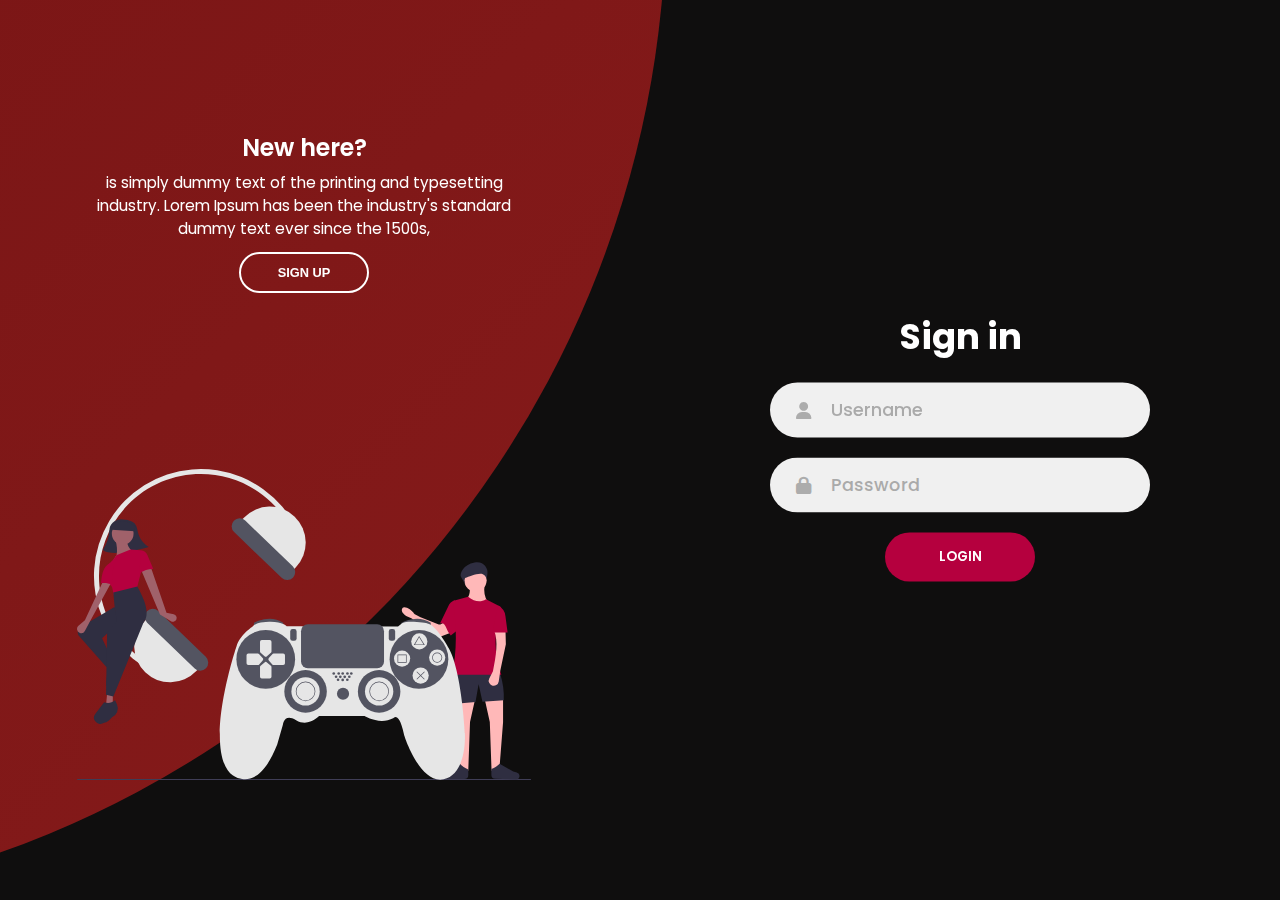
<file: Sign/index.html>
<!DOCTYPE html>
<html>
<head>
	<meta charset="UTF-8">
	<meta name="viewport" content="width =device-width, initial-scale=1.0">
	<script>
		src="https://kit.fontawesome.com/64d58efce2.js"
		crossorigin="anonymous"
	</script>
	<link rel="stylesheet" type="text/css" href="style.css">
	<link rel="stylesheet"  href="https://cdnjs.cloudflare.com/ajax/libs/font-awesome/6.1.1/css/all.min.css">
	<title>Sign In</title>
</head>
<body>
	<div class="container">
		<div class="forms-container">
			<div class="signin-signup">
				<form class="sign-in-form">
					<h2 class="title">Sign in</h2>
					<div class="input-field">
						<i class="fas fa-user"></i>
						<input type="text" placeholder="Username" id="username" required="">
					</div>
					<div class="input-field">
						<i class="fas fa-lock"></i>
						<input type="password" placeholder="Password" id="password" required="">
					</div>
					<input type="button" value="Login" class="btn solid" onclick="getInfo()">
				</form>

				<form action="" class="sign-up-form">
					<h2 class="title">Sign up</h2>
					<div class="input-field">
						<i class="fas fa-user"></i>
						<input type="text" placeholder="Username">
					</div>
					<div class="input-field">
						<i class="fas fa-envelope"></i>
						<input type="text" placeholder="Email">
					</div>
					<div class="input-field">
						<i class="fas fa-lock"></i>
						<input type="password" placeholder="Password">
					</div>
					<input type="submit" value="Sign Up" class="btn solid">
				</form>
			</div>
		</div>

		<div class="panels-container">
			<div class="panel left-panel">
				<div class="content">
					<h3>New here?</h3>
					<p>is simply dummy text of the printing and typesetting industry. Lorem Ipsum has been the industry's standard dummy text ever since the 1500s, </p>
					<button class="btn transparent" id="sign-up-btn">Sign Up</button>
				</div>
				<img src="img/log.svg" class="image" alt="">
			</div>

			<div class="panel right-panel">
				<div class="content">
					<h3>Already a member?</h3>
					<p>is simply dummy text of the printing and typesetting industry. Lorem Ipsum has been the industry's standard dummy text ever since the 1500s, </p>
					<button class="btn transparent" id="sign-in-btn">Sign In</button>
				</div>
				<img src="img/register.svg" class="image" alt="">
			</div>
		</div>
	</div>

	<script src="app.js"></script>
</body>
</html>
</file>
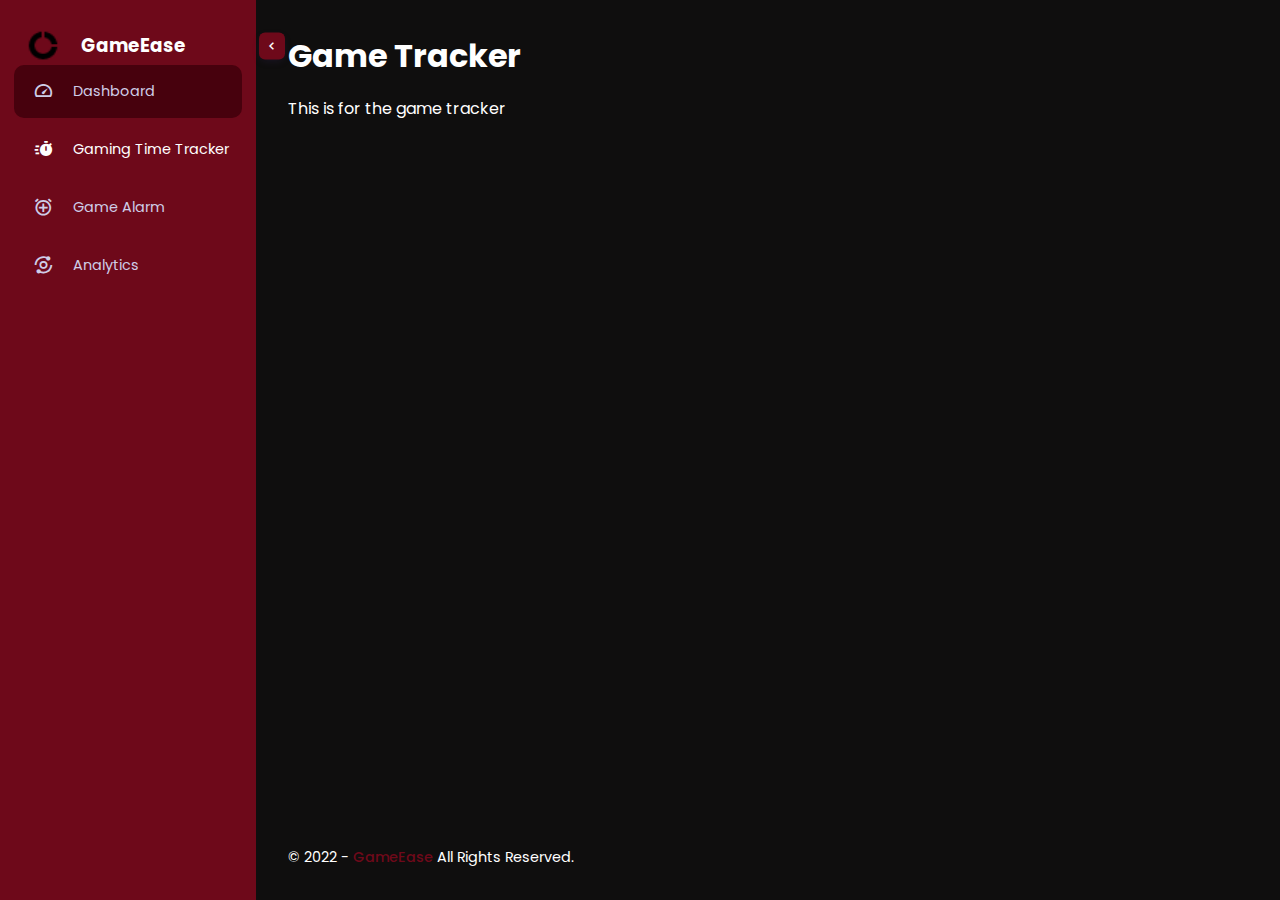
<file: GameEase/GameTracker/index.html>
<!DOCTYPE html>
<html>
<head>
	<meta charset="UTF-8">
	<meta http-equiv="X-UA-Compatible" content="IE=edge">
	<meta name="viewport" content="width=device-width, initial-scale=1.0">
	<link href='https://unpkg.com/boxicons@2.0.9/css/boxicons.min.css' rel='stylesheet'>
  	<link rel="stylesheet" href="style.css">
	<title>GameEase | Game Time Tracker</title>
</head>
<body>
	<nav>
		<div class="sidebar-top">
			<span class="shrink-button">
				<i class='bx bx-chevron-left' ></i>
			</span>
			<img src="img/logo.png" class="logo">
			<h3 class="hide">GameEase</h3>
		</div>

		<div class="sidebar-links">
			<ul>
				<div class="active-tab"></div>
				<li>
					<a href="../Home/index.html" data-active="0">
						<div class="icon">
							<i class='bx bx-tachometer' ></i>
							<i class='bx bxs-tachometer' ></i>
						</div>
						<span class="link hide">Dashboard</span>
					</a>
				</li>
				<li>
					<a href="#" class="active" data-active="1">
						<div class="icon">
							<i class='bx bx-timer' ></i>
							<i class='bx bxs-timer' ></i>
						</div>
						<span class="link hide">Gaming Time Tracker</span>
					</a>
				</li>
				<li>
					<a href="#" data-active="2">
						<div class="icon">
							<i class='bx bx-alarm-add' ></i>
							<i class='bx bxs-alarm-add' ></i>
						</div>
						<span class="link hide">Game Alarm</span>
					</a>
				</li>
				<li>
					<a href="#" data-active="3">
						<div class="icon">
							<i class='bx bx-analyse' ></i>
							<i class='bx bxs-analyse' ></i>
						</div>
						<span class="link hide">Analytics</span>
					</a>
				</li>
			</ul>
		</div>
	</nav>
	<main>
		<h1>Game Tracker</h1>
		<p class="text"> 
			This is for the game tracker
		</p>
		<p class="copyright">
			&copy; 2022 - <span>GameEase</span> All Rights Reserved.
		</p>
	</main>

	<script src="app.js"></script>
</body>
</html>
</file>
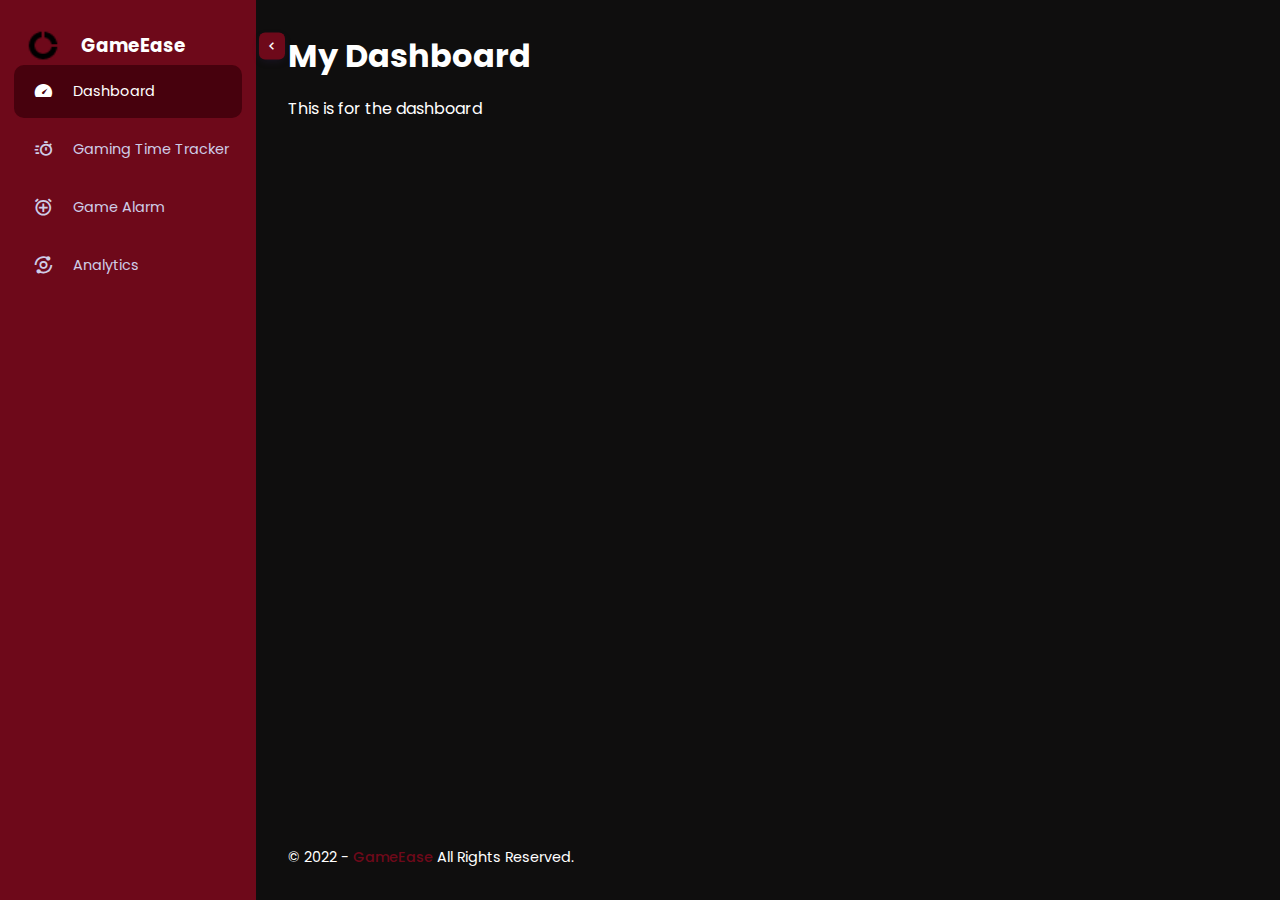
<file: GameEase/Home/index.html>
<!DOCTYPE html>
<html>
<head>
	<meta charset="UTF-8">
	<meta http-equiv="X-UA-Compatible" content="IE=edge">
	<meta name="viewport" content="width=device-width, initial-scale=1.0">
	<link href='https://unpkg.com/boxicons@2.0.9/css/boxicons.min.css' rel='stylesheet'>
  	<link rel="stylesheet" href="style.css">
	<title>GameEase | Dashboard</title>
</head>
<body>
	<nav>
		<div class="sidebar-top">
			<span class="shrink-button">
				<i class='bx bx-chevron-left' ></i>
			</span>
			<img src="img/logo.png" class="logo">
			<h3 class="hide">GameEase</h3>
		</div>

		<div class="sidebar-links">
			<ul>
				<div class="active-tab"></div>
				<li>
					<a href="#" class="active" data-active="0">
						<div class="icon">
							<i class='bx bx-tachometer' ></i>
							<i class='bx bxs-tachometer' ></i>
						</div>
						<span class="link hide">Dashboard</span>
					</a>
				</li>
				<li>
					<a href="../GameTracker/index.html" data-active="1">
						<div class="icon">
							<i class='bx bx-timer' ></i>
							<i class='bx bxs-timer' ></i>
						</div>
						<span class="link hide">Gaming Time Tracker</span>
					</a>
				</li>
				<li>
					<a href="#" data-active="2">
						<div class="icon">
							<i class='bx bx-alarm-add' ></i>
							<i class='bx bxs-alarm-add' ></i>
						</div>
						<span class="link hide">Game Alarm</span>
					</a>
				</li>
				<li>
					<a href="#" data-active="3">
						<div class="icon">
							<i class='bx bx-analyse' ></i>
							<i class='bx bxs-analyse' ></i>
						</div>
						<span class="link hide">Analytics</span>
					</a>
				</li>
			</ul>
		</div>
	</nav>
	<main>
		<h1>My Dashboard</h1>
		<p class="text"> 
			This is for the dashboard 
		</p>
		<p class="copyright">
			&copy; 2022 - <span>GameEase</span> All Rights Reserved.
		</p>
	</main>

	<script src="app.js"></script>
</body>
</html>
</file>
<file: Sign/style.css>
@import url("https://fonts.googleapis.com/css2?family=Poppins:wght@200;300;400;500;600;700;800&display=swap");

*{
	padding: 0;
	margin: 0;
	box-sizing: border-box;
}

body, input{
	font-family: 'Poppins', sans-serif;
}

.container{
	position: relative;
	width: 100%;
	min-height: 100vh;
	background-color: #0f0e0e;
	overflow: hidden;
}

.container:before{
	content: '';
	position: absolute;
	width: 2000px;
	height: 2000px;
	border-radius: 50%;
	background: linear-gradient(-45deg, #871b1b, #6b0f0f);
	top: -10%;
	right: 48%;
	transform: translateY(-50%);
	z-index: 6;
	transition: 1.8s ease-in-out;
}
.forms-container{
	position: absolute;
	width: 100%;
	height: 100%;
	top: 0;
	left: 0;
}
.signin-signup{
	position: absolute;
	top: 50%;
	left: 75%;
	transform: translate(-50%, -50%);
	width: 50%;
	display: grid;
	grid-template-columns: 1fr;
	z-index: 5;
	transition: 1s 0.7s ease-in-out;
}
form{
	display: flex;
	align-items: center;
	justify-content: center;
	flex-direction: column;
	padding: 0 5rem;
	overflow: hidden;
	grid-column: 1 / 2;
	grid-row: 1 / 2;
	transition: 0.2s 0.7s ease-in-out;
}

form.sign-in-form{
	z-index: 2;
}

form.sign-up-form{
	z-index: 1;
	opacity: 0;
}


.title{
	font-size: 2.2rem;
	color: #ffffff;
	margin-bottom: 10px;

}

.input-field{
	max-width: 380px;
	width: 100%;
	height: 55px;
	background-color: #f0f0f0;
	margin: 10px 0;
	border-radius: 55px;
	display: grid;
	grid-template-columns: 15% 85%;
	padding: 0 .4rem;
}

.input-field i{
	text-align: center;
	line-height: 55px;
	color: #acacac;
	font-size: 1.1rem;
}

.input-field input{
	background: none;
	outline: none;
	border: none;
	line-height: 1;
	font-weight: 600;
	font-size: 1.1rem;
	color: #333;
}

.input-field input::placeholder{
  color: #aaa;
  font-weight: 500;
}

.btn{
	width: 150px;
	height: 49px;
	border: none;
	outline: none;
	border-radius: 49px;
	cursor: pointer;
	background-color: #B5003E;
	color: #fff;
	text-transform: uppercase;
	font-weight: 600;
	margin: 10px 0;
	transition: 5s;
}

.btn:hover{
	background-color: #4f1111;
}

.panels-container{
	position: absolute;
	width: 100%;
	height: 100%;
	top: 0;
	left: 0;
	display: grid;
	grid-template-columns: repeat(2, 1fr);
}

.panel{
	display: flex;
	flex-direction: column;
	align-items: flex-end;
	justify-content: space-around;
	text-align: center;
	z-index: 7;
}

.left-panel{
	pointer-events: all;
	padding: 3rem 17% 2rem 12%;
}

.right-panel{
	pointer-events: none;
	padding: 3rem 12% 2rem 17%;
}

.panel .content{
	color: #fff;
	transition: .9s .6s ease-in-out;
}

.panel h3{
	font-weight: 600;
	line-height: 1;
	font-size: 1.5rem;
}

.panel p{
	font-size: 0.95rem;
	padding: 0.7rem 0;
}

.btn.transparent{
	margin: 0;
	background: none;
	border: 2px solid #fff;
	width: 130px;
	height: 41px;
	font-weight: 600;
	font-size: 0.8rem;
}

.image{
	width: 100%;
	transition: 1.1s .4s ease-in-out;
}

.right-panel .content, .right-panel .image{
	transform: translateX(800px);
}

/* animation */

.container.sign-up-mode:before{
	transform: translate(100%, -50%);
	right: 52%;
}

.container.sign-up-mode .left-panel .image,
.container.sign-up-mode .left-panel .content{
	transform: translateX(-800px);
}

.container.sign-up-mode .right-panel .content,
.container.sign-up-mode .right-panel .image{
	transform: translateX(0px);
}

.container.sign-up-mode .left-panel{
	pointer-events: none;
}

.container.sign-up-mode .right-panel{
	pointer-events: all;
}

.container.sign-up-mode .signin-signup{
	left: 25%;
}

.container.sign-up-mode form.sign-in-form{
	z-index: 1;
	opacity: 0;
}

.container.sign-up-mode form.sign-up-form{
	z-index: 2;
	opacity: 1;
}

@media (max-width: 870px){
	.container{
		min-height: 800px;
		height: 100vh;
	}

	.container:before{
		width: 1500px;
		height: 1500px;
		left: 30%;
		bottom: 60%;
		transform: translateX(-50%);
		right: initial;
		top: initial;
		transition: 2s ease-in-out;
	}

	.signin-signup{
		width: 100%;
		left: 50%;
		top: 95%;
		transform: translate(-50%, -100%);
		transition: 1s 0.8s ease-in-out;
	}

	.panels-container{
		grid-template-columns: 1fr;
		grid-template-rows: 1fr 2fr 1fr;
	}

	.panel{
		flex-direction: row;
		justify-content: space-around;
		align-items: center;
		padding: 2.5rem 8%;
		grid-column: 1 / 2;
	}

	.panel .content{
		padding-right: 15%;
		transition: 0.9s 0.8s ease-in-out;
	}

	.panel h3{
		font-size: 1.2rem;
	}

	.panel p{
		font-size: 0.7rem;
		padding: 0.5rem 0;
	}

	.btn.transparent{
		width: 110px;
		height: 35px;
		font-size: 0.7rem;
	}

	.image{
		width: 200px;
		transition: 0.9s 0.6s ease-in-out;
	}

	.left-panel{
		grid-row: 1 / 2;
	}

	.right-panel{
		grid-row: 3 / 4;
	}

	.right-panel .content, .right-panel .image{
		transform: translateY(300px);
	}

	.container.sign-up-mode:before{
		transform: translate(-50%, 100%);
		bottom: 32%;
		right: initial;
	}

	.container.sign-up-mode .left-panel.image,
	.container.sign-up-mode .left-panel.content{
		transform: translateY(-300px);
	}

	.container.sign-up-mode .signin-signup{
		top: 5%;
		transform: translate(-50%, 0);
		left: 50%;
	}
}	

@media(max-width: 570px){
	form{
		padding: 0 1.5rem;
	}

	.image{
		display: none;
	}

	.panel .content{
		padding: 0.5rem 1rem;
	}

	.container:before{
		bottom: 72%;
		left: 50%;
	}

	.container.sign-up-mode:before{
		bottom: 28%;
		left: 50%;
	}
}
</file>
<file: GameEase/GameTracker/style.css>
@import url("https://fonts.googleapis.com/css2?family=Poppins:wght@200;300;400;500;600;700&display=swap");

*, 
*::before,
*::after {
	padding: 0;
	margin: 0;
	box-sizing: border-box;
}

:root{
	--main-color: #6e091a;
	--main-color-dark: #47010d;
	--main-color-light: #9e0821;
	--text-color: #cfcde7;
}

body{
	font-family: "Poppins", sans-serif;
	overflow-x: hidden;
	background-color:  #0f0e0e;
	min-height: 100vh;
	display: flex;
	position: relative;
}

a{
	text-decoration: none;

}

ul{
	list-style: none;

}

nav{
	position: sticky;
	top: 0;
	left: 0;
	height: 100vh;
	background-color: var(--main-color);
	width: 16rem;
	padding: 1.8rem .85rem;
	color: #fff;
	transition: width 0.5s ease-in-out;

}

nav::before{
	content: "";
	position: absolute;
	width: 2rem;
	height: 100%;
	top: 0;
	left: 100%;

}

main{
	flex: 1;
	padding: 2rem;
	color: #fff;
	display: flex;
	flex-direction: column;
}

main h1{
	margin-bottom: 1rem;
}

main .copyright{
	margin-top: auto;
	font-size: 0.9rem;
}

main .copyright span{
	color: var(--main-color);
	font-weight: 500;
	cursor: pointer;
}

.sidebar-top{
	position: relative;
	display: flex;
	align-items: center;
}

.sidebar-top .logo{
	width: 2.1rem;
	margin: 0 0.8rem;
}

.sidebar-top h3{
	padding-left: 0.5rem;
	font-family: 600;
	font-size: 1.15rem;
}

.shrink-button{
	position: absolute;
	top: 50%;
	height: 27px;
	padding: 0 0.3rem;	
	background-color: var(--main-color);
	border-radius: 6px;
	cursor: pointer;
	box-shadow: 0 3px 10px -3px rgba(70, 46, 118, 0.3);
	right: -2.65rem;
	transform: translateY(-50%) translateX(-8px);
	opacity: 0;
	pointer-events: none;
	transition: 0.3s;
}

.shrink-button i{
	line-height: 27px;
	transition: 0.3s;
}

.shrink-button:hover{
	background-color: var(--main-color-dark);
}

nav:hover .shrink-button, .shrink-button.hovered {
	transform: translateY(-50%) translateX(0px);
	opacity: 1;
	pointer-events: all;
}

.sidebar-links ul{
	position: relative;
}

.sidebar-links li{
	position: relative;
	padding: 2.5px 0;
}

.sidebar-links a{
	color: var(--text-color);
	font-weight: 400;
	font-size: 0.9rem;
	display: flex;
	align-items: center;
	height: 53px;	
}

.icon{
	font-size: 1.3rem;
	text-align: center;
	min-width: 3.7rem;
	display: grid;
	grid-template-columns: 1fr;
	grid-template-rows: 1fr;

}

.icon i{
	grid-column: 1 / 2;
	grid-row: 1 / 2;
	transition: 0.3s;
}

.icon i:last-child{
	opacity: 0;
	color: #fff;
}

.sidebar-links a.active,
.sidebar-links a:hover{
	color: #fff;
}

.sidebar-links a .link{
	transition: opacity 0.3s 0.2s, color 0.3s;
}

.sidebar-links a.active i:first-child{
	opacity: 0;
}

.sidebar-links a.active i:last-child{
	opacity: 1;
}

.active-tab{
	width: 100%;
	height: 53px;
	background-color: var(--main-color-dark);
	border-radius: 10px;
	position: absolute;
	top: 2.5px;
	left: 0;
	transition: top 0.3s;
}

/*Menu Shrinks*/

.hide{
	transition: opacity 0.3s;
}

body.shrink nav{
	width: 5.4rem;

}

body.shrink .hide{
	opacity: 0;
	pointer-events: none;
	transition-delay: 0s;
}

body.shrink .shrink-button i{
	transform: rotate(-180deg);
}
</file>
<file: GameEase/Home/style.css>
@import url("https://fonts.googleapis.com/css2?family=Poppins:wght@200;300;400;500;600;700&display=swap");

*, 
*::before,
*::after {
	padding: 0;
	margin: 0;
	box-sizing: border-box;
}

:root{
	--main-color: #6e091a;
	--main-color-dark: #47010d;
	--main-color-light: #9e0821;
	--text-color: #cfcde7;
}

body{
	font-family: "Poppins", sans-serif;
	overflow-x: hidden;
	background-color:  #0f0e0e;
	min-height: 100vh;
	display: flex;
	position: relative;
}

a{
	text-decoration: none;

}

ul{
	list-style: none;

}

nav{
	position: sticky;
	top: 0;
	left: 0;
	height: 100vh;
	background-color: var(--main-color);
	width: 16rem;
	padding: 1.8rem .85rem;
	color: #fff;
	transition: width 0.5s ease-in-out;

}

nav::before{
	content: "";
	position: absolute;
	width: 2rem;
	height: 100%;
	top: 0;
	left: 100%;

}

main{
	flex: 1;
	padding: 2rem;
	color: #fff;
	display: flex;
	flex-direction: column;
}

main h1{
	margin-bottom: 1rem;
}

main .copyright{
	margin-top: auto;
	font-size: 0.9rem;
}

main .copyright span{
	color: var(--main-color);
	font-weight: 500;
	cursor: pointer;
}

.sidebar-top{
	position: relative;
	display: flex;
	align-items: center;
}

.sidebar-top .logo{
	width: 2.1rem;
	margin: 0 0.8rem;
}

.sidebar-top h3{
	padding-left: 0.5rem;
	font-family: 600;
	font-size: 1.15rem;
}

.shrink-button{
	position: absolute;
	top: 50%;
	height: 27px;
	padding: 0 0.3rem;	
	background-color: var(--main-color);
	border-radius: 6px;
	cursor: pointer;
	box-shadow: 0 3px 10px -3px rgba(70, 46, 118, 0.3);
	right: -2.65rem;
	transform: translateY(-50%) translateX(-8px);
	opacity: 0;
	pointer-events: none;
	transition: 0.3s;
}

.shrink-button i{
	line-height: 27px;
	transition: 0.3s;
}

.shrink-button:hover{
	background-color: var(--main-color-dark);
}

nav:hover .shrink-button, .shrink-button.hovered {
	transform: translateY(-50%) translateX(0px);
	opacity: 1;
	pointer-events: all;
}

.sidebar-links ul{
	position: relative;
}

.sidebar-links li{
	position: relative;
	padding: 2.5px 0;
}

.sidebar-links a{
	color: var(--text-color);
	font-weight: 400;
	font-size: 0.9rem;
	display: flex;
	align-items: center;
	height: 53px;	
}

.icon{
	font-size: 1.3rem;
	text-align: center;
	min-width: 3.7rem;
	display: grid;
	grid-template-columns: 1fr;
	grid-template-rows: 1fr;

}

.icon i{
	grid-column: 1 / 2;
	grid-row: 1 / 2;
	transition: 0.3s;
}

.icon i:last-child{
	opacity: 0;
	color: #fff;
}

.sidebar-links a.active,
.sidebar-links a:hover{
	color: #fff;
}

.sidebar-links a .link{
	transition: opacity 0.3s 0.2s, color 0.3s;
}

.sidebar-links a.active i:first-child{
	opacity: 0;
}

.sidebar-links a.active i:last-child{
	opacity: 1;
}

.active-tab{
	width: 100%;
	height: 53px;
	background-color: var(--main-color-dark);
	border-radius: 10px;
	position: absolute;
	top: 2.5px;
	left: 0;
	transition: top 0.3s;

}

/*Menu Shrinks*/

.hide{
	transition: opacity 0.3s;
}

body.shrink nav{
	width: 5.4rem;

}

body.shrink .hide{
	opacity: 0;
	pointer-events: none;
	transition-delay: 0s;
}

body.shrink .shrink-button i{
	transform: rotate(-180deg);
}
</file>
